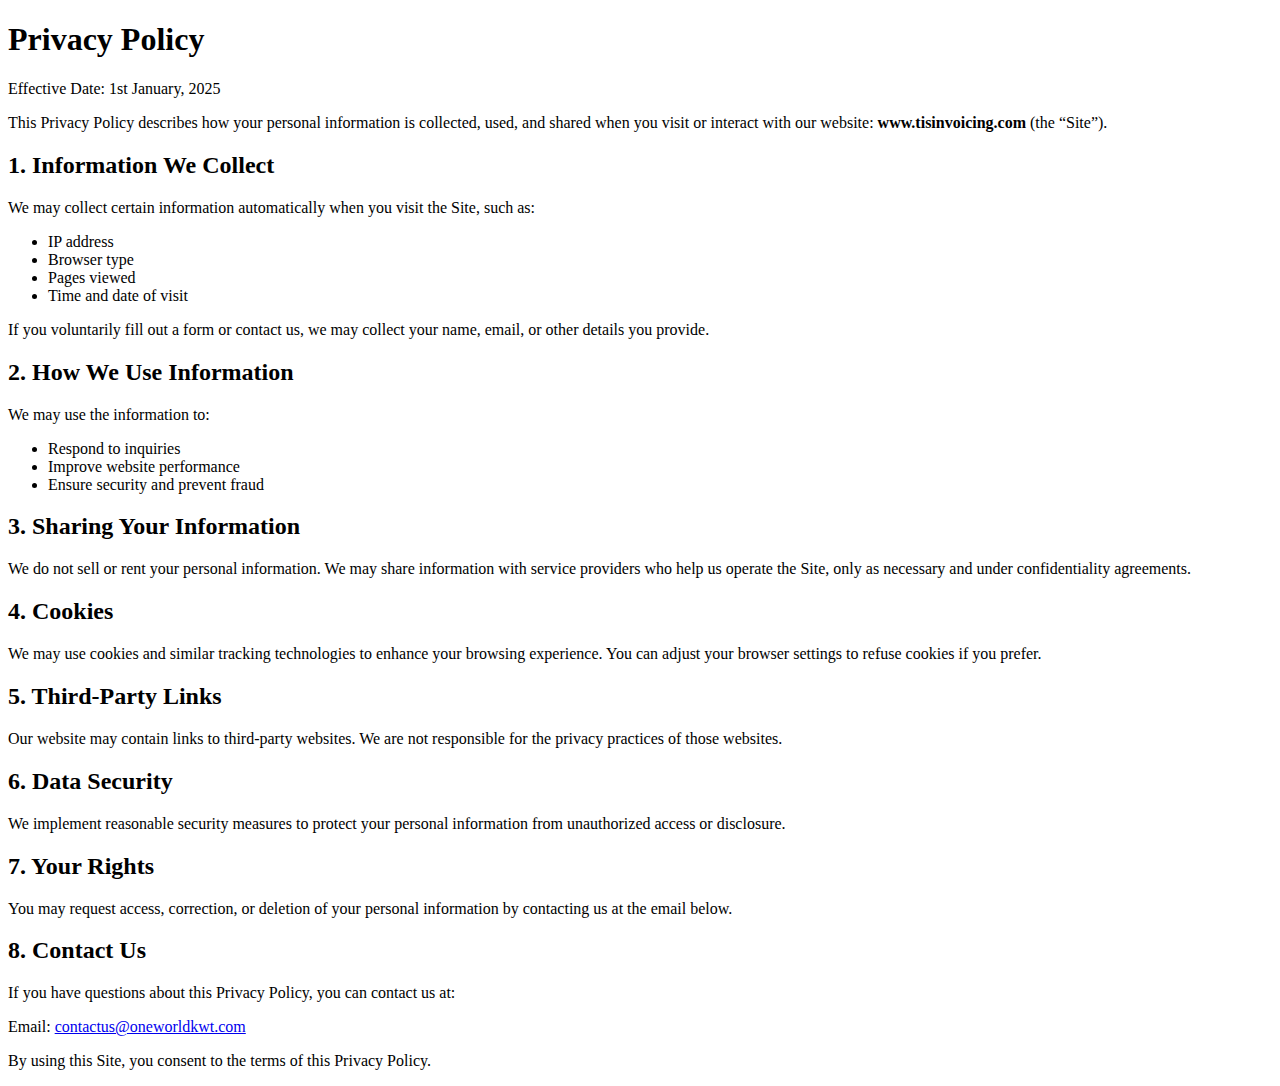
<file: Privacy.html>
<!DOCTYPE html>
<html lang="en">
<head>
  <meta charset="UTF-8">
  <title>Privacy Policy</title>
</head>
<body>
  <h1>Privacy Policy</h1>
  <p>Effective Date: 1st January, 2025</p>

  <p>This Privacy Policy describes how your personal information is collected, used, and shared when you visit or interact with our website: <strong>www.tisinvoicing.com</strong> (the “Site”).</p>

  <h2>1. Information We Collect</h2>
  <p>We may collect certain information automatically when you visit the Site, such as:</p>
  <ul>
    <li>IP address</li>
    <li>Browser type</li>
    <li>Pages viewed</li>
    <li>Time and date of visit</li>
  </ul>
  <p>If you voluntarily fill out a form or contact us, we may collect your name, email, or other details you provide.</p>

  <h2>2. How We Use Information</h2>
  <p>We may use the information to:</p>
  <ul>
    <li>Respond to inquiries</li>
    <li>Improve website performance</li>
    <li>Ensure security and prevent fraud</li>
  </ul>

  <h2>3. Sharing Your Information</h2>
  <p>We do not sell or rent your personal information. We may share information with service providers who help us operate the Site, only as necessary and under confidentiality agreements.</p>

  <h2>4. Cookies</h2>
  <p>We may use cookies and similar tracking technologies to enhance your browsing experience. You can adjust your browser settings to refuse cookies if you prefer.</p>

  <h2>5. Third-Party Links</h2>
  <p>Our website may contain links to third-party websites. We are not responsible for the privacy practices of those websites.</p>

  <h2>6. Data Security</h2>
  <p>We implement reasonable security measures to protect your personal information from unauthorized access or disclosure.</p>

  <h2>7. Your Rights</h2>
  <p>You may request access, correction, or deletion of your personal information by contacting us at the email below.</p>

  <h2>8. Contact Us</h2>
  <p>If you have questions about this Privacy Policy, you can contact us at:</p>
  <p>Email: <a href="mailto:contactus@oneworldkwt.com">contactus@oneworldkwt.com</a></p>

  <p>By using this Site, you consent to the terms of this Privacy Policy.</p>
</body>
</html>
</file>
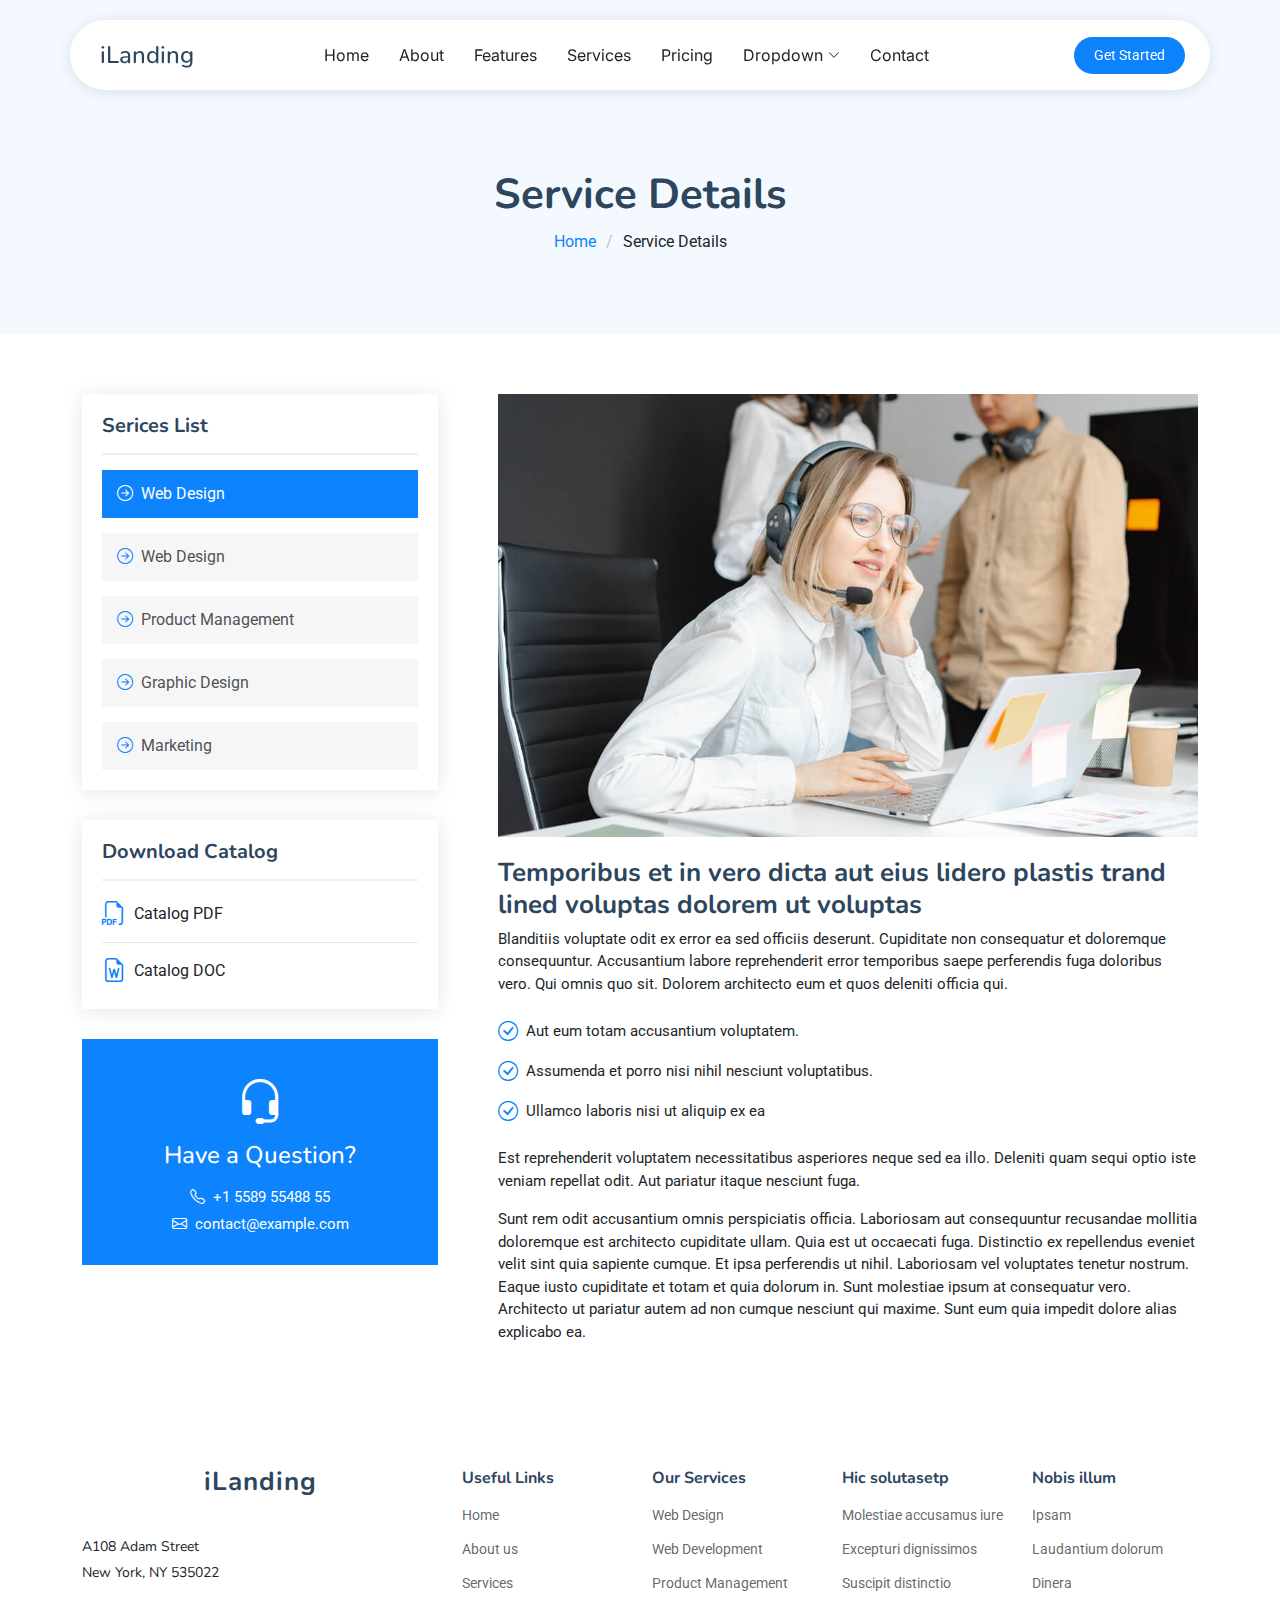
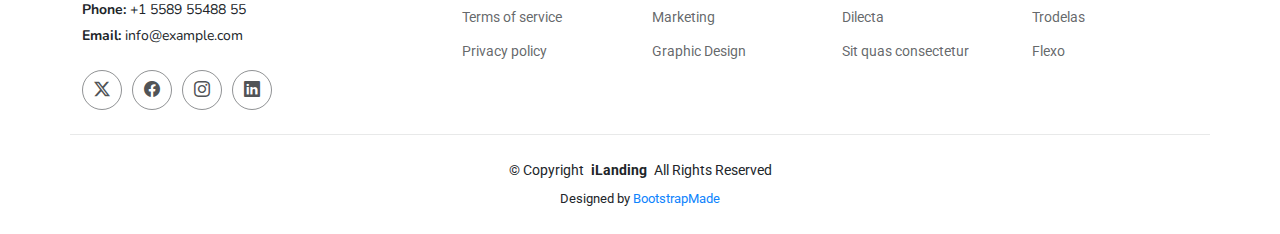
<file: service-details.html>
<!DOCTYPE html>
<html lang="en">

<head>
  <meta charset="utf-8">
  <meta content="width=device-width, initial-scale=1.0" name="viewport">
  <title>Service Details - iLanding Bootstrap Template</title>
  <meta name="description" content="">
  <meta name="keywords" content="">

  <!-- Favicons -->
  <link href="assets/img/favicon.png" rel="icon">
  <link href="assets/img/apple-touch-icon.png" rel="apple-touch-icon">

  <!-- Fonts -->
  <link href="https://fonts.googleapis.com" rel="preconnect">
  <link href="https://fonts.gstatic.com" rel="preconnect" crossorigin>
  <link href="https://fonts.googleapis.com/css2?family=Roboto:ital,wght@0,100;0,300;0,400;0,500;0,700;0,900;1,100;1,300;1,400;1,500;1,700;1,900&family=Inter:wght@100;200;300;400;500;600;700;800;900&family=Nunito:ital,wght@0,200;0,300;0,400;0,500;0,600;0,700;0,800;0,900;1,200;1,300;1,400;1,500;1,600;1,700;1,800;1,900&display=swap" rel="stylesheet">

  <!-- Vendor CSS Files -->
  <link href="assets/vendor/bootstrap/css/bootstrap.min.css" rel="stylesheet">
  <link href="assets/vendor/bootstrap-icons/bootstrap-icons.css" rel="stylesheet">
  <link href="assets/vendor/aos/aos.css" rel="stylesheet">
  <link href="assets/vendor/glightbox/css/glightbox.min.css" rel="stylesheet">
  <link href="assets/vendor/swiper/swiper-bundle.min.css" rel="stylesheet">

  <!-- Main CSS File -->
  <link href="assets/css/main.css" rel="stylesheet">

  <!-- =======================================================
  * Template Name: iLanding
  * Template URL: https://bootstrapmade.com/ilanding-bootstrap-landing-page-template/
  * Updated: Nov 12 2024 with Bootstrap v5.3.3
  * Author: BootstrapMade.com
  * License: https://bootstrapmade.com/license/
  ======================================================== -->
</head>

<body class="service-details-page">

  <header id="header" class="header d-flex align-items-center fixed-top">
    <div class="header-container container-fluid container-xl position-relative d-flex align-items-center justify-content-between">

      <a href="index.html" class="logo d-flex align-items-center me-auto me-xl-0">
        <!-- Uncomment the line below if you also wish to use an image logo -->
        <!-- <img src="assets/img/logo.png" alt=""> -->
        <h1 class="sitename">iLanding</h1>
      </a>

      <nav id="navmenu" class="navmenu">
        <ul>
          <li><a href="#hero">Home</a></li>
          <li><a href="#about">About</a></li>
          <li><a href="#features">Features</a></li>
          <li><a href="#services">Services</a></li>
          <li><a href="#pricing">Pricing</a></li>
          <li class="dropdown"><a href="#"><span>Dropdown</span> <i class="bi bi-chevron-down toggle-dropdown"></i></a>
            <ul>
              <li><a href="#">Dropdown 1</a></li>
              <li class="dropdown"><a href="#"><span>Deep Dropdown</span> <i class="bi bi-chevron-down toggle-dropdown"></i></a>
                <ul>
                  <li><a href="#">Deep Dropdown 1</a></li>
                  <li><a href="#">Deep Dropdown 2</a></li>
                  <li><a href="#">Deep Dropdown 3</a></li>
                  <li><a href="#">Deep Dropdown 4</a></li>
                  <li><a href="#">Deep Dropdown 5</a></li>
                </ul>
              </li>
              <li><a href="#">Dropdown 2</a></li>
              <li><a href="#">Dropdown 3</a></li>
              <li><a href="#">Dropdown 4</a></li>
            </ul>
          </li>
          <li><a href="#contact">Contact</a></li>
        </ul>
        <i class="mobile-nav-toggle d-xl-none bi bi-list"></i>
      </nav>

      <a class="btn-getstarted" href="index.html#about">Get Started</a>

    </div>
  </header>

  <main class="main">

    <!-- Page Title -->
    <div class="page-title light-background">
      <div class="container">
        <h1>Service Details</h1>
        <nav class="breadcrumbs">
          <ol>
            <li><a href="index.html">Home</a></li>
            <li class="current">Service Details</li>
          </ol>
        </nav>
      </div>
    </div><!-- End Page Title -->

    <!-- Service Details Section -->
    <section id="service-details" class="service-details section">

      <div class="container">

        <div class="row gy-5">

          <div class="col-lg-4" data-aos="fade-up" data-aos-delay="100">

            <div class="service-box">
              <h4>Serices List</h4>
              <div class="services-list">
                <a href="#" class="active"><i class="bi bi-arrow-right-circle"></i><span>Web Design</span></a>
                <a href="#"><i class="bi bi-arrow-right-circle"></i><span>Web Design</span></a>
                <a href="#"><i class="bi bi-arrow-right-circle"></i><span>Product Management</span></a>
                <a href="#"><i class="bi bi-arrow-right-circle"></i><span>Graphic Design</span></a>
                <a href="#"><i class="bi bi-arrow-right-circle"></i><span>Marketing</span></a>
              </div>
            </div><!-- End Services List -->

            <div class="service-box">
              <h4>Download Catalog</h4>
              <div class="download-catalog">
                <a href="#"><i class="bi bi-filetype-pdf"></i><span>Catalog PDF</span></a>
                <a href="#"><i class="bi bi-file-earmark-word"></i><span>Catalog DOC</span></a>
              </div>
            </div><!-- End Services List -->

            <div class="help-box d-flex flex-column justify-content-center align-items-center">
              <i class="bi bi-headset help-icon"></i>
              <h4>Have a Question?</h4>
              <p class="d-flex align-items-center mt-2 mb-0"><i class="bi bi-telephone me-2"></i> <span>+1 5589 55488 55</span></p>
              <p class="d-flex align-items-center mt-1 mb-0"><i class="bi bi-envelope me-2"></i> <a href="mailto:contact@example.com">contact@example.com</a></p>
            </div>

          </div>

          <div class="col-lg-8 ps-lg-5" data-aos="fade-up" data-aos-delay="200">
            <img src="assets/img/services.jpg" alt="" class="img-fluid services-img">
            <h3>Temporibus et in vero dicta aut eius lidero plastis trand lined voluptas dolorem ut voluptas</h3>
            <p>
              Blanditiis voluptate odit ex error ea sed officiis deserunt. Cupiditate non consequatur et doloremque consequuntur. Accusantium labore reprehenderit error temporibus saepe perferendis fuga doloribus vero. Qui omnis quo sit. Dolorem architecto eum et quos deleniti officia qui.
            </p>
            <ul>
              <li><i class="bi bi-check-circle"></i> <span>Aut eum totam accusantium voluptatem.</span></li>
              <li><i class="bi bi-check-circle"></i> <span>Assumenda et porro nisi nihil nesciunt voluptatibus.</span></li>
              <li><i class="bi bi-check-circle"></i> <span>Ullamco laboris nisi ut aliquip ex ea</span></li>
            </ul>
            <p>
              Est reprehenderit voluptatem necessitatibus asperiores neque sed ea illo. Deleniti quam sequi optio iste veniam repellat odit. Aut pariatur itaque nesciunt fuga.
            </p>
            <p>
              Sunt rem odit accusantium omnis perspiciatis officia. Laboriosam aut consequuntur recusandae mollitia doloremque est architecto cupiditate ullam. Quia est ut occaecati fuga. Distinctio ex repellendus eveniet velit sint quia sapiente cumque. Et ipsa perferendis ut nihil. Laboriosam vel voluptates tenetur nostrum. Eaque iusto cupiditate et totam et quia dolorum in. Sunt molestiae ipsum at consequatur vero. Architecto ut pariatur autem ad non cumque nesciunt qui maxime. Sunt eum quia impedit dolore alias explicabo ea.
            </p>
          </div>

        </div>

      </div>

    </section><!-- /Service Details Section -->

  </main>

  <footer id="footer" class="footer">

    <div class="container footer-top">
      <div class="row gy-4">
        <div class="col-lg-4 col-md-6 footer-about">
          <a href="index.html" class="logo d-flex align-items-center">
            <span class="sitename">iLanding</span>
          </a>
          <div class="footer-contact pt-3">
            <p>A108 Adam Street</p>
            <p>New York, NY 535022</p>
            <p class="mt-3"><strong>Phone:</strong> <span>+1 5589 55488 55</span></p>
            <p><strong>Email:</strong> <span>info@example.com</span></p>
          </div>
          <div class="social-links d-flex mt-4">
            <a href=""><i class="bi bi-twitter-x"></i></a>
            <a href=""><i class="bi bi-facebook"></i></a>
            <a href=""><i class="bi bi-instagram"></i></a>
            <a href=""><i class="bi bi-linkedin"></i></a>
          </div>
        </div>

        <div class="col-lg-2 col-md-3 footer-links">
          <h4>Useful Links</h4>
          <ul>
            <li><a href="#">Home</a></li>
            <li><a href="#">About us</a></li>
            <li><a href="#">Services</a></li>
            <li><a href="#">Terms of service</a></li>
            <li><a href="#">Privacy policy</a></li>
          </ul>
        </div>

        <div class="col-lg-2 col-md-3 footer-links">
          <h4>Our Services</h4>
          <ul>
            <li><a href="#">Web Design</a></li>
            <li><a href="#">Web Development</a></li>
            <li><a href="#">Product Management</a></li>
            <li><a href="#">Marketing</a></li>
            <li><a href="#">Graphic Design</a></li>
          </ul>
        </div>

        <div class="col-lg-2 col-md-3 footer-links">
          <h4>Hic solutasetp</h4>
          <ul>
            <li><a href="#">Molestiae accusamus iure</a></li>
            <li><a href="#">Excepturi dignissimos</a></li>
            <li><a href="#">Suscipit distinctio</a></li>
            <li><a href="#">Dilecta</a></li>
            <li><a href="#">Sit quas consectetur</a></li>
          </ul>
        </div>

        <div class="col-lg-2 col-md-3 footer-links">
          <h4>Nobis illum</h4>
          <ul>
            <li><a href="#">Ipsam</a></li>
            <li><a href="#">Laudantium dolorum</a></li>
            <li><a href="#">Dinera</a></li>
            <li><a href="#">Trodelas</a></li>
            <li><a href="#">Flexo</a></li>
          </ul>
        </div>

      </div>
    </div>

    <div class="container copyright text-center mt-4">
      <p>© <span>Copyright</span> <strong class="px-1 sitename">iLanding</strong> <span>All Rights Reserved</span></p>
      <div class="credits">
        <!-- All the links in the footer should remain intact. -->
        <!-- You can delete the links only if you've purchased the pro version. -->
        <!-- Licensing information: https://bootstrapmade.com/license/ -->
        <!-- Purchase the pro version with working PHP/AJAX contact form: [buy-url] -->
        Designed by <a href="https://bootstrapmade.com/">BootstrapMade</a>
      </div>
    </div>

  </footer>

  <!-- Scroll Top -->
  <a href="#" id="scroll-top" class="scroll-top d-flex align-items-center justify-content-center"><i class="bi bi-arrow-up-short"></i></a>

  <!-- Vendor JS Files -->
  <script src="assets/vendor/bootstrap/js/bootstrap.bundle.min.js"></script>
  <script src="assets/vendor/php-email-form/validate.js"></script>
  <script src="assets/vendor/aos/aos.js"></script>
  <script src="assets/vendor/glightbox/js/glightbox.min.js"></script>
  <script src="assets/vendor/swiper/swiper-bundle.min.js"></script>
  <script src="assets/vendor/purecounter/purecounter_vanilla.js"></script>

  <!-- Main JS File -->
  <script src="assets/js/main.js"></script>

</body>

</html>
</file>
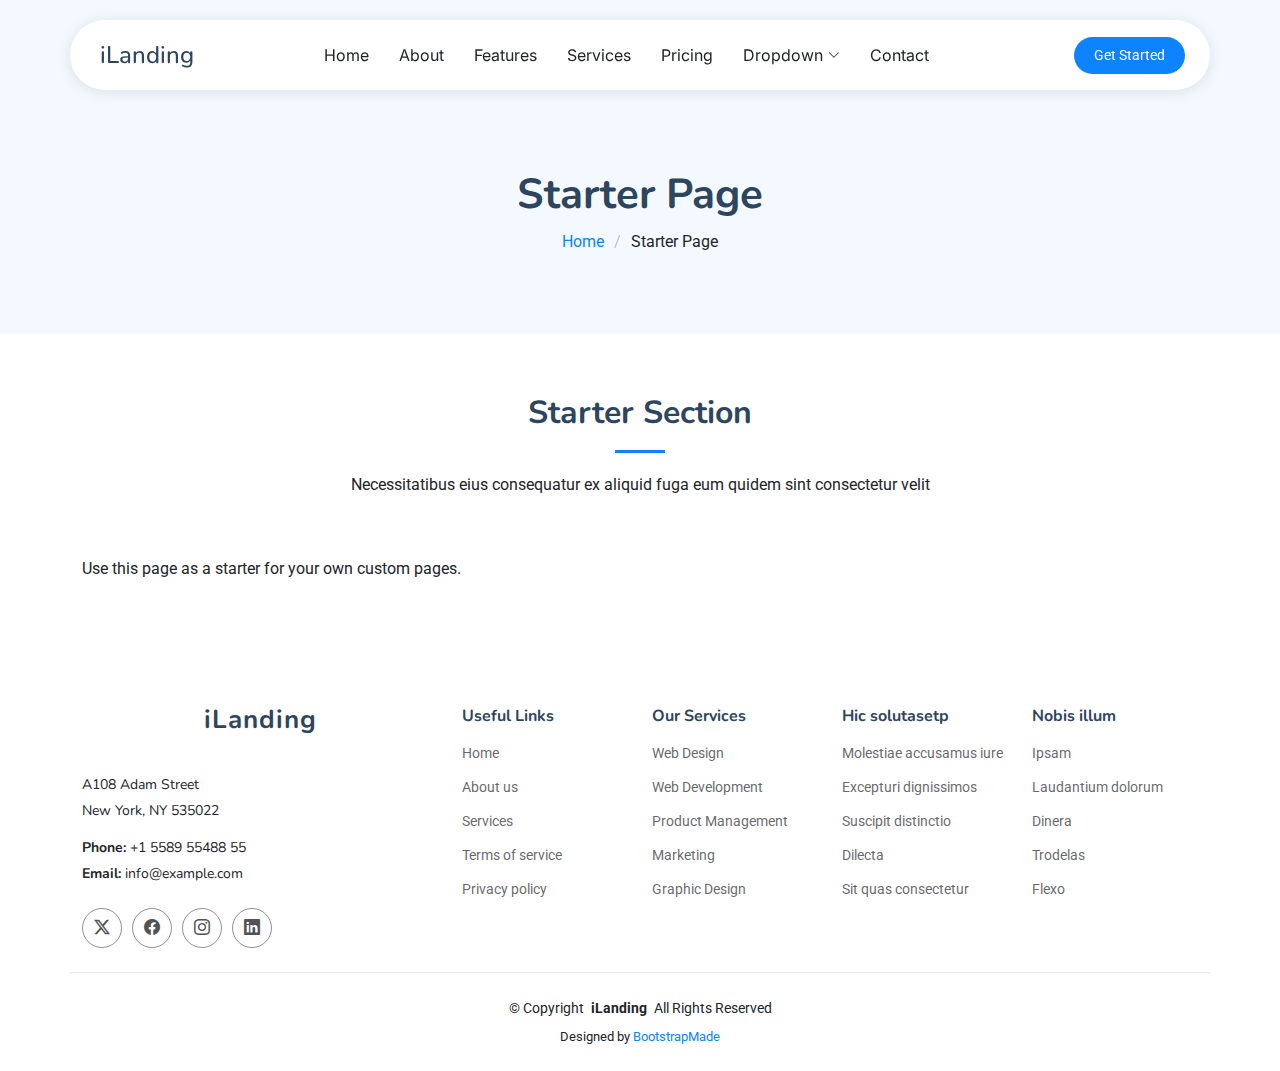
<file: starter-page.html>
<!DOCTYPE html>
<html lang="en">

<head>
  <meta charset="utf-8">
  <meta content="width=device-width, initial-scale=1.0" name="viewport">
  <title>Starter Page - iLanding Bootstrap Template</title>
  <meta name="description" content="">
  <meta name="keywords" content="">

  <!-- Favicons -->
  <link href="assets/img/favicon.png" rel="icon">
  <link href="assets/img/apple-touch-icon.png" rel="apple-touch-icon">

  <!-- Fonts -->
  <link href="https://fonts.googleapis.com" rel="preconnect">
  <link href="https://fonts.gstatic.com" rel="preconnect" crossorigin>
  <link href="https://fonts.googleapis.com/css2?family=Roboto:ital,wght@0,100;0,300;0,400;0,500;0,700;0,900;1,100;1,300;1,400;1,500;1,700;1,900&family=Inter:wght@100;200;300;400;500;600;700;800;900&family=Nunito:ital,wght@0,200;0,300;0,400;0,500;0,600;0,700;0,800;0,900;1,200;1,300;1,400;1,500;1,600;1,700;1,800;1,900&display=swap" rel="stylesheet">

  <!-- Vendor CSS Files -->
  <link href="assets/vendor/bootstrap/css/bootstrap.min.css" rel="stylesheet">
  <link href="assets/vendor/bootstrap-icons/bootstrap-icons.css" rel="stylesheet">
  <link href="assets/vendor/aos/aos.css" rel="stylesheet">
  <link href="assets/vendor/glightbox/css/glightbox.min.css" rel="stylesheet">
  <link href="assets/vendor/swiper/swiper-bundle.min.css" rel="stylesheet">

  <!-- Main CSS File -->
  <link href="assets/css/main.css" rel="stylesheet">

  <!-- =======================================================
  * Template Name: iLanding
  * Template URL: https://bootstrapmade.com/ilanding-bootstrap-landing-page-template/
  * Updated: Nov 12 2024 with Bootstrap v5.3.3
  * Author: BootstrapMade.com
  * License: https://bootstrapmade.com/license/
  ======================================================== -->
</head>

<body class="starter-page-page">

  <header id="header" class="header d-flex align-items-center fixed-top">
    <div class="header-container container-fluid container-xl position-relative d-flex align-items-center justify-content-between">

      <a href="index.html" class="logo d-flex align-items-center me-auto me-xl-0">
        <!-- Uncomment the line below if you also wish to use an image logo -->
        <!-- <img src="assets/img/logo.png" alt=""> -->
        <h1 class="sitename">iLanding</h1>
      </a>

      <nav id="navmenu" class="navmenu">
        <ul>
          <li><a href="#hero">Home</a></li>
          <li><a href="#about">About</a></li>
          <li><a href="#features">Features</a></li>
          <li><a href="#services">Services</a></li>
          <li><a href="#pricing">Pricing</a></li>
          <li class="dropdown"><a href="#"><span>Dropdown</span> <i class="bi bi-chevron-down toggle-dropdown"></i></a>
            <ul>
              <li><a href="#">Dropdown 1</a></li>
              <li class="dropdown"><a href="#"><span>Deep Dropdown</span> <i class="bi bi-chevron-down toggle-dropdown"></i></a>
                <ul>
                  <li><a href="#">Deep Dropdown 1</a></li>
                  <li><a href="#">Deep Dropdown 2</a></li>
                  <li><a href="#">Deep Dropdown 3</a></li>
                  <li><a href="#">Deep Dropdown 4</a></li>
                  <li><a href="#">Deep Dropdown 5</a></li>
                </ul>
              </li>
              <li><a href="#">Dropdown 2</a></li>
              <li><a href="#">Dropdown 3</a></li>
              <li><a href="#">Dropdown 4</a></li>
            </ul>
          </li>
          <li><a href="#contact">Contact</a></li>
        </ul>
        <i class="mobile-nav-toggle d-xl-none bi bi-list"></i>
      </nav>

      <a class="btn-getstarted" href="index.html#about">Get Started</a>

    </div>
  </header>

  <main class="main">

    <!-- Page Title -->
    <div class="page-title light-background">
      <div class="container">
        <h1>Starter Page</h1>
        <nav class="breadcrumbs">
          <ol>
            <li><a href="index.html">Home</a></li>
            <li class="current">Starter Page</li>
          </ol>
        </nav>
      </div>
    </div><!-- End Page Title -->

    <!-- Starter Section Section -->
    <section id="starter-section" class="starter-section section">

      <!-- Section Title -->
      <div class="container section-title" data-aos="fade-up">
        <h2>Starter Section</h2>
        <p>Necessitatibus eius consequatur ex aliquid fuga eum quidem sint consectetur velit</p>
      </div><!-- End Section Title -->

      <div class="container" data-aos="fade-up">
        <p>Use this page as a starter for your own custom pages.</p>
      </div>

    </section><!-- /Starter Section Section -->

  </main>

  <footer id="footer" class="footer">

    <div class="container footer-top">
      <div class="row gy-4">
        <div class="col-lg-4 col-md-6 footer-about">
          <a href="index.html" class="logo d-flex align-items-center">
            <span class="sitename">iLanding</span>
          </a>
          <div class="footer-contact pt-3">
            <p>A108 Adam Street</p>
            <p>New York, NY 535022</p>
            <p class="mt-3"><strong>Phone:</strong> <span>+1 5589 55488 55</span></p>
            <p><strong>Email:</strong> <span>info@example.com</span></p>
          </div>
          <div class="social-links d-flex mt-4">
            <a href=""><i class="bi bi-twitter-x"></i></a>
            <a href=""><i class="bi bi-facebook"></i></a>
            <a href=""><i class="bi bi-instagram"></i></a>
            <a href=""><i class="bi bi-linkedin"></i></a>
          </div>
        </div>

        <div class="col-lg-2 col-md-3 footer-links">
          <h4>Useful Links</h4>
          <ul>
            <li><a href="#">Home</a></li>
            <li><a href="#">About us</a></li>
            <li><a href="#">Services</a></li>
            <li><a href="#">Terms of service</a></li>
            <li><a href="#">Privacy policy</a></li>
          </ul>
        </div>

        <div class="col-lg-2 col-md-3 footer-links">
          <h4>Our Services</h4>
          <ul>
            <li><a href="#">Web Design</a></li>
            <li><a href="#">Web Development</a></li>
            <li><a href="#">Product Management</a></li>
            <li><a href="#">Marketing</a></li>
            <li><a href="#">Graphic Design</a></li>
          </ul>
        </div>

        <div class="col-lg-2 col-md-3 footer-links">
          <h4>Hic solutasetp</h4>
          <ul>
            <li><a href="#">Molestiae accusamus iure</a></li>
            <li><a href="#">Excepturi dignissimos</a></li>
            <li><a href="#">Suscipit distinctio</a></li>
            <li><a href="#">Dilecta</a></li>
            <li><a href="#">Sit quas consectetur</a></li>
          </ul>
        </div>

        <div class="col-lg-2 col-md-3 footer-links">
          <h4>Nobis illum</h4>
          <ul>
            <li><a href="#">Ipsam</a></li>
            <li><a href="#">Laudantium dolorum</a></li>
            <li><a href="#">Dinera</a></li>
            <li><a href="#">Trodelas</a></li>
            <li><a href="#">Flexo</a></li>
          </ul>
        </div>

      </div>
    </div>

    <div class="container copyright text-center mt-4">
      <p>© <span>Copyright</span> <strong class="px-1 sitename">iLanding</strong> <span>All Rights Reserved</span></p>
      <div class="credits">
        <!-- All the links in the footer should remain intact. -->
        <!-- You can delete the links only if you've purchased the pro version. -->
        <!-- Licensing information: https://bootstrapmade.com/license/ -->
        <!-- Purchase the pro version with working PHP/AJAX contact form: [buy-url] -->
        Designed by <a href="https://bootstrapmade.com/">BootstrapMade</a>
      </div>
    </div>

  </footer>

  <!-- Scroll Top -->
  <a href="#" id="scroll-top" class="scroll-top d-flex align-items-center justify-content-center"><i class="bi bi-arrow-up-short"></i></a>

  <!-- Vendor JS Files -->
  <script src="assets/vendor/bootstrap/js/bootstrap.bundle.min.js"></script>
  <script src="assets/vendor/php-email-form/validate.js"></script>
  <script src="assets/vendor/aos/aos.js"></script>
  <script src="assets/vendor/glightbox/js/glightbox.min.js"></script>
  <script src="assets/vendor/swiper/swiper-bundle.min.js"></script>
  <script src="assets/vendor/purecounter/purecounter_vanilla.js"></script>

  <!-- Main JS File -->
  <script src="assets/js/main.js"></script>

</body>

</html>
</file>
<file: assets/css/main.css>
/**
* Template Name: iLanding
* Template URL: https://bootstrapmade.com/ilanding-bootstrap-landing-page-template/
* Updated: Nov 12 2024 with Bootstrap v5.3.3
* Author: BootstrapMade.com
* License: https://bootstrapmade.com/license/
*/

/*--------------------------------------------------------------
# Font & Color Variables
# Help: https://bootstrapmade.com/color-system/
--------------------------------------------------------------*/
/* Fonts */
:root {
  --default-font: "Roboto",  system-ui, -apple-system, "Segoe UI", Roboto, "Helvetica Neue", Arial, "Noto Sans", "Liberation Sans", sans-serif, "Apple Color Emoji", "Segoe UI Emoji", "Segoe UI Symbol", "Noto Color Emoji";
  --heading-font: "Nunito",  sans-serif;
  --nav-font: "Inter",  sans-serif;
}

/* Global Colors - The following color variables are used throughout the website. Updating them here will change the color scheme of the entire website */
:root { 
  --background-color: #ffffff; /* Background color for the entire website, including individual sections */
  --default-color: #212529; /* Default color used for the majority of the text content across the entire website */
  --heading-color: #2d465e; /* Color for headings, subheadings and title throughout the website */
  --accent-color: #0d83fd; /* Accent color that represents your brand on the website. It's used for buttons, links, and other elements that need to stand out */
  --surface-color: #ffffff; /* The surface color is used as a background of boxed elements within sections, such as cards, icon boxes, or other elements that require a visual separation from the global background. */
  --contrast-color: #ffffff; /* Contrast color for text, ensuring readability against backgrounds of accent, heading, or default colors. */
}

/* Nav Menu Colors - The following color variables are used specifically for the navigation menu. They are separate from the global colors to allow for more customization options */
:root {
  --nav-color: #212529;  /* The default color of the main navmenu links */
  --nav-hover-color: #0d83fd; /* Applied to main navmenu links when they are hovered over or active */
  --nav-mobile-background-color: #ffffff; /* Used as the background color for mobile navigation menu */
  --nav-dropdown-background-color: #ffffff; /* Used as the background color for dropdown items that appear when hovering over primary navigation items */
  --nav-dropdown-color: #212529; /* Used for navigation links of the dropdown items in the navigation menu. */
  --nav-dropdown-hover-color: #0d83fd; /* Similar to --nav-hover-color, this color is applied to dropdown navigation links when they are hovered over. */
}

/* Color Presets - These classes override global colors when applied to any section or element, providing reuse of the sam color scheme. */

.light-background {
  --background-color: #f3f9ff;
  --surface-color: #ffffff;
}

.dark-background {
  --background-color: #0d83fd;
  --default-color: #ffffff;
  --heading-color: #ffffff;
  --surface-color: #409dfd;
  --contrast-color: #ffffff;
}

/* Smooth scroll */
:root {
  scroll-behavior: smooth;
}

/*--------------------------------------------------------------
# General Styling & Shared Classes
--------------------------------------------------------------*/
body {
  color: var(--default-color);
  background-color: var(--background-color);
  font-family: var(--default-font);
}

a {
  color: var(--accent-color);
  text-decoration: none;
  transition: 0.3s;
}

a:hover {
  color: color-mix(in srgb, var(--accent-color), transparent 25%);
  text-decoration: none;
}

h1,
h2,
h3,
h4,
h5,
h6 {
  color: var(--heading-color);
  font-family: var(--heading-font);
}

/* PHP Email Form Messages
------------------------------*/
.php-email-form .error-message {
  display: none;
  background: #df1529;
  color: #ffffff;
  text-align: left;
  padding: 15px;
  margin-bottom: 24px;
  font-weight: 600;
}

.php-email-form .sent-message {
  display: none;
  color: #ffffff;
  background: #059652;
  text-align: center;
  padding: 15px;
  margin-bottom: 24px;
  font-weight: 600;
}

.php-email-form .loading {
  display: none;
  background: var(--surface-color);
  text-align: center;
  padding: 15px;
  margin-bottom: 24px;
}

.php-email-form .loading:before {
  content: "";
  display: inline-block;
  border-radius: 50%;
  width: 24px;
  height: 24px;
  margin: 0 10px -6px 0;
  border: 3px solid var(--accent-color);
  border-top-color: var(--surface-color);
  animation: php-email-form-loading 1s linear infinite;
}

@keyframes php-email-form-loading {
  0% {
    transform: rotate(0deg);
  }

  100% {
    transform: rotate(360deg);
  }
}

/*--------------------------------------------------------------
# Global Header
--------------------------------------------------------------*/
.header {
  --background-color: rgba(255, 255, 255, 0);
  color: var(--default-color);
  background-color: var(--background-color);
  padding: 20px 0;
  transition: all 0.5s;
  z-index: 997;
}

.header .header-container {
  background: var(--surface-color);
  border-radius: 50px;
  padding: 5px 25px;
  box-shadow: 0px 2px 15px rgba(0, 0, 0, 0.1);
}

.scrolled .header .header-container {
  background: color-mix(in srgb, var(--surface-color), transparent 5%);
}

.header .logo {
  line-height: 1;
  padding-left: 5px;
}

.header .logo img {
  max-height: 36px;
  margin-right: 8px;
}

.header .logo h1 {
  font-size: 24px;
  margin: 0;
  font-weight: 500;
  color: var(--heading-color);
}

.header .btn-getstarted,
.header .btn-getstarted:focus {
  color: var(--contrast-color);
  background: var(--accent-color);
  font-size: 14px;
  padding: 8px 20px;
  margin: 0 0 0 30px;
  border-radius: 50px;
  transition: 0.3s;
}

.header .btn-getstarted:hover,
.header .btn-getstarted:focus:hover {
  color: var(--contrast-color);
  background: color-mix(in srgb, var(--accent-color), transparent 15%);
}

@media (max-width: 1200px) {
  .header {
    padding-top: 10px;
  }

  .header .header-container {
    margin-left: 10px;
    margin-right: 10px;
    padding: 10px 5px 10px 15px;
  }

  .header .logo {
    order: 1;
  }

  .header .btn-getstarted {
    order: 2;
    margin: 0 10px 0 0;
    padding: 6px 15px;
  }

  .header .navmenu {
    order: 3;
  }
}

/*--------------------------------------------------------------
# Navigation Menu
--------------------------------------------------------------*/
/* Navmenu - Desktop */
@media (min-width: 1200px) {
  .navmenu {
    padding: 0;
  }

  .navmenu ul {
    margin: 0;
    padding: 0;
    display: flex;
    list-style: none;
    align-items: center;
  }

  .navmenu li {
    position: relative;
  }

  .navmenu a,
  .navmenu a:focus {
    color: var(--nav-color);
    padding: 18px 15px;
    font-size: 16px;
    font-family: var(--nav-font);
    font-weight: 400;
    display: flex;
    align-items: center;
    justify-content: space-between;
    white-space: nowrap;
    transition: 0.3s;
  }

  .navmenu a i,
  .navmenu a:focus i {
    font-size: 12px;
    line-height: 0;
    margin-left: 5px;
    transition: 0.3s;
  }

  .navmenu li:last-child a {
    padding-right: 0;
  }

  .navmenu li:hover>a,
  .navmenu .active,
  .navmenu .active:focus {
    color: var(--nav-hover-color);
  }

  .navmenu .dropdown ul {
    margin: 0;
    padding: 10px 0;
    background: var(--nav-dropdown-background-color);
    display: block;
    position: absolute;
    visibility: hidden;
    left: 14px;
    top: 130%;
    opacity: 0;
    transition: 0.3s;
    border-radius: 4px;
    z-index: 99;
    box-shadow: 0px 0px 30px rgba(0, 0, 0, 0.1);
  }

  .navmenu .dropdown ul li {
    min-width: 200px;
  }

  .navmenu .dropdown ul a {
    padding: 10px 20px;
    font-size: 15px;
    text-transform: none;
    color: var(--nav-dropdown-color);
  }

  .navmenu .dropdown ul a i {
    font-size: 12px;
  }

  .navmenu .dropdown ul a:hover,
  .navmenu .dropdown ul .active:hover,
  .navmenu .dropdown ul li:hover>a {
    color: var(--nav-dropdown-hover-color);
  }

  .navmenu .dropdown:hover>ul {
    opacity: 1;
    top: 100%;
    visibility: visible;
  }

  .navmenu .dropdown .dropdown ul {
    top: 0;
    left: -90%;
    visibility: hidden;
  }

  .navmenu .dropdown .dropdown:hover>ul {
    opacity: 1;
    top: 0;
    left: -100%;
    visibility: visible;
  }
}

/* Navmenu - Mobile */
@media (max-width: 1199px) {
  .mobile-nav-toggle {
    color: var(--nav-color);
    font-size: 28px;
    line-height: 0;
    margin-right: 10px;
    cursor: pointer;
    transition: color 0.3s;
  }

  .navmenu {
    padding: 0;
    z-index: 9997;
  }

  .navmenu ul {
    display: none;
    list-style: none;
    position: absolute;
    inset: 60px 20px 20px 20px;
    padding: 10px 0;
    margin: 0;
    border-radius: 6px;
    background-color: var(--nav-mobile-background-color);
    overflow-y: auto;
    transition: 0.3s;
    z-index: 9998;
    box-shadow: 0px 0px 30px rgba(0, 0, 0, 0.1);
  }

  .navmenu a,
  .navmenu a:focus {
    color: var(--nav-dropdown-color);
    padding: 10px 20px;
    font-family: var(--nav-font);
    font-size: 17px;
    font-weight: 500;
    display: flex;
    align-items: center;
    justify-content: space-between;
    white-space: nowrap;
    transition: 0.3s;
  }

  .navmenu a i,
  .navmenu a:focus i {
    font-size: 12px;
    line-height: 0;
    margin-left: 5px;
    width: 30px;
    height: 30px;
    display: flex;
    align-items: center;
    justify-content: center;
    border-radius: 50%;
    transition: 0.3s;
    background-color: color-mix(in srgb, var(--accent-color), transparent 90%);
  }

  .navmenu a i:hover,
  .navmenu a:focus i:hover {
    background-color: var(--accent-color);
    color: var(--contrast-color);
  }

  .navmenu a:hover,
  .navmenu .active,
  .navmenu .active:focus {
    color: var(--nav-dropdown-hover-color);
  }

  .navmenu .active i,
  .navmenu .active:focus i {
    background-color: var(--accent-color);
    color: var(--contrast-color);
    transform: rotate(180deg);
  }

  .navmenu .dropdown ul {
    position: static;
    display: none;
    z-index: 99;
    padding: 10px 0;
    margin: 10px 20px;
    background-color: var(--nav-dropdown-background-color);
    border: 1px solid color-mix(in srgb, var(--default-color), transparent 90%);
    box-shadow: none;
    transition: all 0.5s ease-in-out;
  }

  .navmenu .dropdown ul ul {
    background-color: rgba(33, 37, 41, 0.1);
  }

  .navmenu .dropdown>.dropdown-active {
    display: block;
    background-color: rgba(33, 37, 41, 0.03);
  }

  .mobile-nav-active {
    overflow: hidden;
  }

  .mobile-nav-active .mobile-nav-toggle {
    color: #fff;
    position: absolute;
    font-size: 32px;
    top: 15px;
    right: 15px;
    margin-right: 0;
    z-index: 9999;
  }

  .mobile-nav-active .navmenu {
    position: fixed;
    overflow: hidden;
    inset: 0;
    background: rgba(33, 37, 41, 0.8);
    transition: 0.3s;
  }

  .mobile-nav-active .navmenu>ul {
    display: block;
  }
}

/*--------------------------------------------------------------
# Global Footer
--------------------------------------------------------------*/
.footer {
  color: var(--default-color);
  background-color: var(--background-color);
  font-size: 14px;
  position: relative;
}

.footer .footer-top {
  padding-top: 50px;
}

.footer .footer-about .logo {
  line-height: 1;
  margin-bottom: 25px;
}

.footer .footer-about .logo img {
  max-height: 40px;
  margin-right: 6px;
}

.footer .footer-about .logo span {
  color: var(--heading-color);
  font-family: var(--heading-font);
  font-size: 26px;
  font-weight: 700;
  letter-spacing: 1px;
}

.footer .footer-about p {
  font-size: 14px;
  font-family: var(--heading-font);
}

.footer .social-links a {
  display: flex;
  align-items: center;
  justify-content: center;
  width: 40px;
  height: 40px;
  border-radius: 50%;
  border: 1px solid color-mix(in srgb, var(--default-color), transparent 50%);
  font-size: 16px;
  color: color-mix(in srgb, var(--default-color), transparent 20%);
  margin-right: 10px;
  transition: 0.3s;
}

.footer .social-links a:hover {
  color: var(--accent-color);
  border-color: var(--accent-color);
}

.footer h4 {
  font-size: 16px;
  font-weight: bold;
  position: relative;
  padding-bottom: 12px;
}

.footer .footer-links {
  margin-bottom: 30px;
}

.footer .footer-links ul {
  list-style: none;
  padding: 0;
  margin: 0;
}

.footer .footer-links ul i {
  padding-right: 2px;
  font-size: 12px;
  line-height: 0;
}

.footer .footer-links ul li {
  padding: 10px 0;
  display: flex;
  align-items: center;
}

.footer .footer-links ul li:first-child {
  padding-top: 0;
}

.footer .footer-links ul a {
  color: color-mix(in srgb, var(--default-color), transparent 30%);
  display: inline-block;
  line-height: 1;
}

.footer .footer-links ul a:hover {
  color: var(--accent-color);
}

.footer .footer-contact p {
  margin-bottom: 5px;
}

.footer .copyright {
  padding: 25px 0;
  border-top: 1px solid color-mix(in srgb, var(--default-color), transparent 90%);
}

.footer .copyright p {
  margin-bottom: 0;
}

.footer .credits {
  margin-top: 8px;
  font-size: 13px;
}

/*--------------------------------------------------------------
# Scroll Top Button
--------------------------------------------------------------*/
.scroll-top {
  position: fixed;
  visibility: hidden;
  opacity: 0;
  right: 15px;
  bottom: -15px;
  z-index: 99999;
  background-color: var(--accent-color);
  width: 44px;
  height: 44px;
  border-radius: 50px;
  transition: all 0.4s;
}

.scroll-top i {
  font-size: 24px;
  color: var(--contrast-color);
  line-height: 0;
}

.scroll-top:hover {
  background-color: color-mix(in srgb, var(--accent-color), transparent 20%);
  color: var(--contrast-color);
}

.scroll-top.active {
  visibility: visible;
  opacity: 1;
  bottom: 15px;
}

/*--------------------------------------------------------------
# Disable aos animation delay on mobile devices
--------------------------------------------------------------*/
@media screen and (max-width: 768px) {
  [data-aos-delay] {
    transition-delay: 0 !important;
  }
}

/*--------------------------------------------------------------
# Global Page Titles & Breadcrumbs
--------------------------------------------------------------*/
.page-title {
  color: var(--default-color);
  background-color: var(--background-color);
  padding: 170px 0 80px 0;
  text-align: center;
  position: relative;
}

.page-title h1 {
  font-size: 42px;
  font-weight: 700;
  margin-bottom: 10px;
}

.page-title .breadcrumbs ol {
  display: flex;
  flex-wrap: wrap;
  list-style: none;
  justify-content: center;
  padding: 0;
  margin: 0;
  font-size: 16px;
  font-weight: 400;
}

.page-title .breadcrumbs ol li+li {
  padding-left: 10px;
}

.page-title .breadcrumbs ol li+li::before {
  content: "/";
  display: inline-block;
  padding-right: 10px;
  color: color-mix(in srgb, var(--default-color), transparent 70%);
}

/*--------------------------------------------------------------
# Global Sections
--------------------------------------------------------------*/
section,
.section {
  color: var(--default-color);
  background-color: var(--background-color);
  padding: 60px 0;
  scroll-margin-top: 90px;
  overflow: clip;
}

@media (max-width: 1199px) {

  section,
  .section {
    scroll-margin-top: 66px;
  }
}

/*--------------------------------------------------------------
# Global Section Titles
--------------------------------------------------------------*/
.section-title {
  text-align: center;
  padding-bottom: 60px;
  position: relative;
}

.section-title h2 {
  font-size: 32px;
  font-weight: 700;
  margin-bottom: 20px;
  padding-bottom: 20px;
  position: relative;
}

.section-title h2:after {
  content: "";
  position: absolute;
  display: block;
  width: 50px;
  height: 3px;
  background: var(--accent-color);
  left: 0;
  right: 0;
  bottom: 0;
  margin: auto;
}

.section-title p {
  margin-bottom: 0;
}

/*--------------------------------------------------------------
# Hero Section
--------------------------------------------------------------*/
.hero {
  position: relative;
  padding-top: 160px;
  background: linear-gradient(135deg, color-mix(in srgb, var(--accent-color), transparent 95%) 50%, color-mix(in srgb, var(--accent-color), transparent 98%) 25%, transparent 50%);
}

.hero::before {
  content: "";
  position: absolute;
  top: 0;
  left: 0;
  width: 100%;
  height: 100%;
  background: radial-gradient(circle at 90% 10%, color-mix(in srgb, var(--accent-color), transparent 92%), transparent 40%);
  pointer-events: none;
}

.hero .hero-content {
  position: relative;
  z-index: 1;
}

.hero .hero-content h1 {
  font-size: 3.5rem;
  font-weight: 700;
  line-height: 1.2;
  margin-bottom: 1.5rem;
}

.hero .hero-content h1 .accent-text {
  color: var(--accent-color);
}

@media (max-width: 992px) {
  .hero .hero-content {
    text-align: center;
    margin-bottom: 3rem;
  }

  .hero .hero-content h1 {
    font-size: 2.5rem;
  }

  .hero .hero-content .hero-buttons {
    justify-content: center;
  }
}

@media (max-width: 575px) {
  .hero .hero-content h1 {
    font-size: 2rem;
  }
}

.hero .company-badge {
  display: inline-flex;
  align-items: center;
  padding: 0.5rem 1rem;
  background-color: color-mix(in srgb, var(--accent-color), transparent 92%);
  border-radius: 50px;
  color: var(--accent-color);
  font-weight: 500;
}

.hero .company-badge i {
  font-size: 1.25rem;
  margin-right: 0.8rem;
}


.hero .btn-primary {
  background-color: var(--accent-color);
  border-color: var(--accent-color);
  color: var(--contrast-color);
  padding: 0.75rem 2.5rem;
  border-radius: 50px;
  font-weight: 500;
  transition: all 0.3s ease;
}

.hero .btn-primary:hover {
  background-color: color-mix(in srgb, var(--accent-color), black 20%);
  border-color: color-mix(in srgb, var(--accent-color), black 20%);
}

.hero .btn-link {
  color: var(--heading-color);
  text-decoration: none;
  font-weight: 500;
  transition: all 0.3s ease;
}

.hero .btn-link:hover {
  color: var(--accent-color);
}

.hero .btn-link i {
  font-size: 1.5rem;
  vertical-align: middle;
}

.hero .hero-image {
  position: relative;
  text-align: center;
  z-index: 1;
}

.hero .hero-image img {
  max-width: 100%;
  height: auto;
}

.hero .customers-badge {
  position: absolute;
  bottom: 10px;
  right: 30px;
  background-color: var(--surface-color);
  padding: 1rem;
  border-radius: 10px;
  box-shadow: 0 5px 20px rgba(0, 0, 0, 0.1);
  max-width: 300px;
  animation: float-badge 3s ease-in-out infinite;
  will-change: transform;
}

.hero .customers-badge .customer-avatars {
  display: flex;
  align-items: center;
  margin-bottom: 0.5rem;
}

.hero .customers-badge .avatar {
  width: 35px;
  height: 35px;
  border-radius: 50%;
  border: 2px solid var(--surface-color);
  margin-left: -8px;
}

.hero .customers-badge .avatar:first-child {
  margin-left: 0;
}

.hero .customers-badge .avatar.more {
  background-color: var(--accent-color);
  color: var(--contrast-color);
  display: flex;
  align-items: center;
  justify-content: center;
  font-size: 0.75rem;
  font-weight: 600;
}

.hero .customers-badge p {
  font-size: 0.875rem;
  color: color-mix(in srgb, var(--default-color), transparent 40%);
}

@media (max-width: 992px) {
  .hero .customers-badge {
    position: static;
    margin: 1rem auto;
    max-width: 250px;
  }
}

.hero .stats-row {
  position: relative;
  z-index: 1;
  margin-top: 5rem;
  background-color: var(--surface-color);
  border-radius: 20px;
  box-shadow: 0 5px 15px rgba(0, 0, 0, 0.05);
  padding-bottom: 2rem;
}

.hero .stat-item {
  display: flex;
  align-items: center;
  gap: 1rem;
  padding: 2rem;
}

.hero .stat-item .stat-icon {
  flex-shrink: 0;
  width: 64px;
  height: 64px;
  display: flex;
  align-items: center;
  justify-content: center;
  background-color: color-mix(in srgb, var(--accent-color), transparent 92%);
  border-radius: 50px;
  transition: 0.3s;
}

.hero .stat-item .stat-icon i {
  font-size: 1.5rem;
  color: var(--accent-color);
}

.hero .stat-item:hover .stat-icon {
  background-color: var(--accent-color);
}

.hero .stat-item:hover .stat-icon i {
  color: var(--contrast-color);
}

.hero .stat-item .stat-content {
  flex-grow: 1;
}

.hero .stat-item .stat-content h4 {
  font-size: 1.25rem;
  margin-bottom: 0.25rem;
  font-weight: 600;
}

.hero .stat-item .stat-content p {
  font-size: 0.875rem;
  color: color-mix(in srgb, var(--default-color), transparent 40%);
  margin: 0;
}

@media (max-width: 575px) {
  .hero .stat-item {
    padding: 1.5rem;
  }
}

@keyframes float-badge {
  0% {
    transform: translateY(0);
  }

  50% {
    transform: translateY(-10px);
  }

  100% {
    transform: translateY(0);
  }
}

/*--------------------------------------------------------------
# About Section
--------------------------------------------------------------*/
.about .about-meta {
  color: var(--accent-color);
  font-weight: 600;
  margin-bottom: 1rem;
  display: inline-block;
}



.about .about-title {
  font-size: 1.75rem;
  margin-bottom: 1rem;
  line-height: 1.2;
  font-weight: 700;
}

@media (max-width: 992px) {
  .about .about-title {
    font-size: 2rem;
  }
}

.about .about-description {
  margin-bottom: 2rem;
  color: color-mix(in srgb, var(--default-color), transparent 20%);
}

.about .feature-list-wrapper {
  margin-bottom: 2rem;
}

.about .feature-list {
  list-style: none;
  padding: 0;
  margin: 0;
}

.about .feature-list li {
  display: flex;
  align-items: center;
  gap: 0.75rem;
  margin-bottom: 1rem;
  font-size: 1rem;
}

.about .feature-list li i {
  color: var(--accent-color);
  font-size: 1.25rem;
}

.about .profile .profile-image {
  width: 60px;
  height: 60px;
  border-radius: 50%;
  object-fit: cover;
}

.about .profile .profile-name {
  font-size: 1.125rem;
  margin: 0;
}

.about .profile .profile-position {
  color: var(--accent-color);
  margin: 0;
  font-size: 0.875rem;
}

.about .contact-info {
  padding: 1rem 1.5rem;
  background-color: var(--surface-color);
  border-radius: 0.5rem;
  box-shadow: 0 0 15px rgba(0, 0, 0, 0.06);
}

.about .contact-info i {
  color: var(--accent-color);
  font-size: 1.5rem;
}

.about .contact-info .contact-label {
  color: color-mix(in srgb, var(--default-color), transparent 30%);
  font-size: 0.875rem;
  margin: 0;
}

.about .contact-info .contact-number {
  font-weight: 600;
  margin: 0;
}

.about .image-wrapper {
  position: relative;
}

@media (max-width: 992px) {
  .about .image-wrapper {
    padding-left: 0;
    margin-top: 3rem;
    display: flex;
    flex-direction: column;
    gap: 2rem;
  }
}

@media (max-width: 992px) {
  .about .image-wrapper .images {
    display: flex;
    flex-direction: column;
    gap: 1.5rem;
  }
}

@media (max-width: 992px) {
  .about .image-wrapper .main-image {
    margin-left: 0;
  }
}

.about .image-wrapper .small-image {
  position: absolute;
  top: 20%;
  left: -10%;
  width: 45%;
  border: 8px solid var(--surface-color);
}

@media (max-width: 992px) {
  .about .image-wrapper .small-image {
    position: static;
    width: 100%;
    margin: 0 auto;
    border: 0;
  }
}

.about .image-wrapper .experience-badge {
  position: absolute;
  bottom: 5%;
  right: 5%;
  background-color: var(--accent-color);
  color: var(--contrast-color);
  padding: 1.5rem;
  border-radius: 0.5rem;
  text-align: center;
  min-width: 200px;
  animation: experience-float 3s ease-in-out infinite;
}

@media (max-width: 992px) {
  .about .image-wrapper .experience-badge {
    position: static;
    width: fit-content;
    margin: 0 auto;
  }
}

.about .image-wrapper .experience-badge h3 {
  color: var(--contrast-color);
  font-size: 2.5rem;
  margin: 0;
  line-height: 0.5;
}

.about .image-wrapper .experience-badge h3 span {
  font-size: 1rem;
  display: inline-block;
  margin-left: 0.25rem;
}

.about .image-wrapper .experience-badge p {
  margin: 0.5rem 0 0;
  font-size: 0.875rem;
}

@keyframes experience-float {
  0% {
    transform: translateY(0);
  }

  50% {
    transform: translateY(-10px);
  }

  100% {
    transform: translateY(0);
  }
}

/*--------------------------------------------------------------
# Features Section
--------------------------------------------------------------*/
.features .nav-tabs {
  border: 0;
  background-color: color-mix(in srgb, var(--default-color), transparent 96%);
  display: inline-flex;
  align-items: center;
  justify-content: center;
  border-radius: 50px;
  padding: 6px;
  width: auto;
}

.features .nav-item {
  margin: 0;
  padding: 0 5px 0 0;
}

.features .nav-item:last-child {
  padding-right: 0;
}

.features .nav-link {
  background-color: none;
  color: var(--heading-color);
  padding: 10px 30px;
  transition: 0.3s;
  border-radius: 50px;
  display: flex;
  align-items: center;
  justify-content: center;
  cursor: pointer;
  height: 100%;
  border: 0;
  margin: 0;
}

@media (max-width: 468px) {
  .features .nav-link {
    padding: 8px 20px;
  }
}

.features .nav-link i {
  padding-right: 15px;
  font-size: 48px;
}

.features .nav-link h4 {
  font-size: 14px;
  font-weight: 500;
  margin: 0;
}

.features .nav-link:hover {
  border-color: color-mix(in srgb, var(--default-color), transparent 80%);
}

.features .nav-link:hover h4 {
  color: var(--accent-color);
}

.features .nav-link.active {
  background-color: var(--accent-color);
  border-color: var(--accent-color);
}

.features .nav-link.active h4 {
  color: var(--contrast-color);
}

.features .tab-content {
  margin-top: 30px;
}

.features .tab-pane h3 {
  color: var(--heading-color);
  font-weight: 700;
  font-size: 32px;
  position: relative;
  margin-bottom: 20px;
  padding-bottom: 20px;
}

.features .tab-pane h3:after {
  content: "";
  position: absolute;
  display: block;
  width: 60px;
  height: 3px;
  background: var(--accent-color);
  left: 0;
  bottom: 0;
}

.features .tab-pane ul {
  list-style: none;
  padding: 0;
}

.features .tab-pane ul li {
  padding-top: 10px;
}

.features .tab-pane ul i {
  font-size: 20px;
  padding-right: 4px;
  color: var(--accent-color);
}

.features .tab-pane p:last-child {
  margin-bottom: 0;
}

/*--------------------------------------------------------------
# Features Cards Section
--------------------------------------------------------------*/
.features-cards {
  --default-color: #555;
  --heading-color: #333;
}

.features-cards .feature-box {
  height: 100%;
  padding: 40px 30px;
  border-radius: 10px;
}

.features-cards .feature-box i {
  font-size: 44px;
  display: inline-block;
  line-height: 0;
  color: var(--accent-color);
  margin-bottom: 20px;
}

.features-cards .feature-box h4 {
  font-size: 20px;
  font-weight: 700;
  margin: 0 0 10px 0;
}

.features-cards .feature-box p {
  font-size: 15px;
  margin-bottom: 0;
}

.features-cards .feature-box.orange {
  background-color: #fff3e2;
}

.features-cards .feature-box.orange i {
  color: #edb86e;
}

.features-cards .feature-box.blue {
  background-color: #deedfd;
}

.features-cards .feature-box.blue i {
  color: #20a5f8;
}

.features-cards .feature-box.green {
  background-color: #d5f1e4;
}

.features-cards .feature-box.green i {
  color: #48c88a;
}

.features-cards .feature-box.red {
  background-color: #fdeded;
}

.features-cards .feature-box.red i {
  color: #f28484;
}

/*--------------------------------------------------------------
# Features 2 Section
--------------------------------------------------------------*/
.features-2 .feature-item .feature-icon {
  width: 60px;
  height: 60px;
  display: flex;
  align-items: center;
  justify-content: center;
  border-radius: 50%;
  background-color: color-mix(in srgb, var(--accent-color), transparent 92%);
}

 .align-items-center{
  display: flex;
  justify-content: center;
}

.feature-content{
  text-align: left;
}

.features-2 .feature-item .feature-icon i {
  font-size: 24px;
  color: var(--accent-color);
}

.features-2 .feature-item .feature-content h3 {
  font-size: 20px;
  font-weight: 600;
  margin-bottom: 10px;
}

.features-2 .feature-item .feature-content p {
  color: color-mix(in srgb, var(--default-color), transparent 25%);
  font-size: 15px;
  margin-bottom: 0;
}

.features-2 .phone-mockup {
  position: relative;
  padding: 30px 0;
}

.features-2 .phone-mockup img {
  max-width: 300px;
  height: auto;
  filter: drop-shadow(0 5px 15px rgba(0, 0, 0, 0.1));
}

@media (max-width: 991.98px) {
  .features-2 .feature-item {
    text-align: center !important;
    margin-bottom: 2rem;
  }

  .features-2 .feature-item .d-flex {
    flex-direction: column;
    text-align: center;
    justify-content: center !important;
  }

  .features-2 .phone-mockup {
    margin: 3rem 0;
  }
}

/*--------------------------------------------------------------
# Call To Action Section
--------------------------------------------------------------*/
.call-to-action .container {
  background: var(--accent-color);
  color: var(--contrast-color);
  position: relative;
  overflow: hidden;
  border-radius: 1rem;
  padding: 4rem 2rem;
}

.call-to-action .content h2,
.call-to-action .content p {
  color: var(--contrast-color);
  position: relative;
  z-index: 2;
}

.call-to-action .btn-cta {
  background-color: color-mix(in srgb, var(--contrast-color) 15%, transparent);
  color: var(--contrast-color);
  padding: 12px 40px;
  border-radius: 50px;
  transition: all 0.3s ease;
  border: 2px solid var(--contrast-color);
  position: relative;
  z-index: 2;
}

.call-to-action .btn-cta:hover {
  background-color: var(--contrast-color);
  color: var(--accent-color);
}

.call-to-action .shape {
  position: absolute;
  pointer-events: none;
  z-index: 1;
}

.call-to-action .shape svg {
  width: 100%;
  height: 100%;
}

.call-to-action .shape svg path {
  fill: color-mix(in srgb, var(--contrast-color) 50%, transparent);
}

.call-to-action .shape-1 {
  width: 300px;
  height: 300px;
  top: -100px;
  right: -50px;
  opacity: 0.1;
  transform: rotate(45deg);
  animation: shapes-float 3s ease-in-out infinite;
}

.call-to-action .shape-2 {
  width: 200px;
  height: 200px;
  bottom: -50px;
  left: -50px;
  opacity: 0.15;
  transform: rotate(-15deg);
  animation: shapes-float 4s ease-in-out infinite;
}

.call-to-action .shape-3 {
  width: 150px;
  height: 150px;
  top: 20%;
  right: 15%;
  opacity: 0.08;
  transform: rotate(15deg);
}

.call-to-action .dots {
  position: absolute;
  pointer-events: none;
  z-index: 1;
  color: var(--contrast-color);
}

.call-to-action .dots svg {
  width: 100%;
  height: 100%;
}

.call-to-action .dots-1 {
  width: 200px;
  height: 200px;
  top: -30px;
  left: 10%;
  opacity: 0.1;
  transform: rotate(15deg);
  animation: shapes-float 4s ease-in-out infinite;
}

.call-to-action .dots-2 {
  width: 150px;
  height: 150px;
  bottom: 20px;
  right: 15%;
  opacity: 0.15;
  transform: rotate(-10deg);
}

@keyframes shapes-float {

  0%,
  100% {
    transform: scale(0.8) rotate(45deg) translateY(0);
  }

  50% {
    transform: scale(0.8) rotate(45deg) translateY(-20px);
  }
}

@media (max-width: 992px) {
  .call-to-action .container {
    padding: 3rem 1.5rem;
  }

  .call-to-action .shape-1 {
    width: 200px;
    height: 200px;
  }

  .call-to-action .shape-2 {
    width: 150px;
    height: 150px;
  }

  .call-to-action .shape-3 {
    width: 100px;
    height: 100px;
  }

  .call-to-action .dots-1 {
    width: 150px;
    height: 150px;
  }

  .call-to-action .dots-2 {
    width: 120px;
    height: 120px;
  }

  .call-to-action .dots-3 {
    width: 80px;
    height: 80px;
  }
}

@media (max-width: 575px) {
  .call-to-action .container {
    border-radius: 0;
  }
}

/*--------------------------------------------------------------
# Clients Section
--------------------------------------------------------------*/
.clients .swiper-slide img {
  opacity: 0.5;
  transition: 0.3s;
  filter: grayscale(100);
}

.clients .swiper-slide img:hover {
  filter: none;
  opacity: 1;
}

.clients .swiper-wrapper {
  height: auto;
}

.clients .swiper-pagination {
  margin-top: 20px;
  position: relative;
}

.clients .swiper-pagination .swiper-pagination-bullet {
  width: 12px;
  height: 12px;
  opacity: 1;
  background-color: color-mix(in srgb, var(--default-color), transparent 80%);
}

.clients .swiper-pagination .swiper-pagination-bullet-active {
  background-color: var(--accent-color);
}

/*--------------------------------------------------------------
# Testimonials Section
--------------------------------------------------------------*/
.testimonials .testimonial-item {
  background-color: var(--surface-color);
  box-shadow: 0px 2px 30px rgba(0, 0, 0, 0.08);
  padding: 30px;
  position: relative;
  height: 100%;
}

.testimonials .testimonial-item .testimonial-img {
  width: 90px;
  border-radius: 50px;
  border: 6px solid var(--background-color);
  float: left;
  margin: 0 10px 0 0;
}

.testimonials .testimonial-item h3 {
  font-size: 18px;
  font-weight: bold;
  margin: 10px 0 5px 0;
}

.testimonials .testimonial-item h4 {
  font-size: 14px;
  color: color-mix(in srgb, var(--default-color), transparent 20%);
  margin: 0;
}

.testimonials .testimonial-item .stars {
  margin: 10px 0;
}

.testimonials .testimonial-item .stars i {
  color: #ffc107;
  margin: 0 1px;
}

.testimonials .testimonial-item .quote-icon-left,
.testimonials .testimonial-item .quote-icon-right {
  color: color-mix(in srgb, var(--accent-color), transparent 50%);
  font-size: 26px;
  line-height: 0;
}

.testimonials .testimonial-item .quote-icon-left {
  display: inline-block;
  left: -5px;
  position: relative;
}

.testimonials .testimonial-item .quote-icon-right {
  display: inline-block;
  right: -5px;
  position: relative;
  top: 10px;
  transform: scale(-1, -1);
}

.testimonials .testimonial-item p {
  font-style: italic;
  margin: 15px 0 0 0;
  padding: 0;
}

/*--------------------------------------------------------------
# Stats Section
--------------------------------------------------------------*/
.stats .stats-item {
  padding: 30px;
  width: 100%;
}

.stats .stats-item span {
  color: var(--heading-color);
  font-size: 48px;
  display: block;
  font-weight: 700;
  margin-bottom: 20px;
  padding-bottom: 20px;
  position: relative;
}

.stats .stats-item span:after {
  content: "";
  position: absolute;
  display: block;
  width: 25px;
  height: 3px;
  background: var(--accent-color);
  left: 0;
  right: 0;
  bottom: 0;
  margin: auto;
}

.stats .stats-item p {
  color: color-mix(in srgb, var(--default-color), transparent 40%);
  padding: 0;
  margin: 0;
  font-family: var(--heading-font);
  font-weight: 500;
}

/*--------------------------------------------------------------
# Services Section
--------------------------------------------------------------*/
.services .service-card {
  height: 100%;
  padding: 30px;
  background: var(--surface-color);
  border-radius: 10px;
  transition: all 0.3s ease;
}

.services .service-card:hover {
  box-shadow: 0 0 15px rgba(0, 0, 0, 0.08);
}

.services .service-card:hover .icon {
  background: var(--accent-color);
  color: var(--contrast-color);
}

.services .service-card:hover .read-more {
  color: color-mix(in srgb, var(--accent-color), transparent 25%);
}

.services .service-card .icon {
  width: 60px;
  height: 60px;
  margin-right: 30px;
  background: color-mix(in srgb, var(--accent-color), transparent 90%);
  display: flex;
  align-items: center;
  justify-content: center;
  border-radius: 8px;
  color: var(--accent-color);
  font-size: 28px;
  transition: all 0.3s ease;
  line-height: 1;
}

.services .service-card h3 {
  font-size: 22px;
  font-weight: 700;
  margin-bottom: 15px;
}

.services .service-card p {
  margin-bottom: 25px;
  color: color-mix(in srgb, var(--default-color), transparent 25%);
  font-size: 15px;
  line-height: 1.6;
}

.services .service-card .read-more {
  display: inline-flex;
  align-items: center;
  gap: 8px;
  color: var(--accent-color);
  font-weight: 500;
  transition: all 0.3s ease;
}

.services .service-card .read-more i {
  font-size: 14px;
  transition: transform 0.3s ease;
}

.services .service-card .read-more:hover i {
  transform: translateX(5px);
}

/*--------------------------------------------------------------
# Pricing Section
--------------------------------------------------------------*/
.pricing .pricing-card {
  height: 100%;
  padding: 2rem;
  background: var(--surface-color);
  border-radius: 1rem;
  transition: all 0.3s ease;
  position: relative;
}

.pricing .pricing-card:hover {
  box-shadow: 0 10px 30px rgba(0, 0, 0, 0.1);
}

.pricing .pricing-card.popular {
  background: var(--accent-color);
  color: var(--contrast-color);
}

.pricing .pricing-card.popular h3,
.pricing .pricing-card.popular h4 {
  color: var(--contrast-color);
}

.pricing .pricing-card.popular .price .currency,
.pricing .pricing-card.popular .price .amount,
.pricing .pricing-card.popular .price .period {
  color: var(--contrast-color);
}

.pricing .pricing-card.popular .features-list li {
  color: var(--contrast-color);
}

.pricing .pricing-card.popular .features-list li i {
  color: var(--contrast-color);
}

.pricing .pricing-card.popular .btn-light {
  background: var(--contrast-color);
  color: var(--accent-color);
}

.pricing .pricing-card.popular .btn-light:hover {
  background: color-mix(in srgb, var(--contrast-color), transparent 10%);
}

.pricing .pricing-card .popular-badge {
  position: absolute;
  top: -12px;
  left: 50%;
  transform: translateX(-50%);
  background: var(--contrast-color);
  color: var(--accent-color);
  padding: 0.5rem 1rem;
  border-radius: 2rem;
  font-size: 0.875rem;
  font-weight: 600;
  box-shadow: 0px -2px 10px rgba(0, 0, 0, 0.08);
}

.pricing .pricing-card h3 {
  font-size: 1.5rem;
  margin-bottom: 1rem;
}

.pricing .pricing-card .price {
  margin-bottom: 1.5rem;
}

.pricing .pricing-card .price .currency {
  font-size: 1.5rem;
  font-weight: 600;
  vertical-align: top;
  line-height: 1;
}

.pricing .pricing-card .price .amount {
  font-size: 3.5rem;
  font-weight: 700;
  line-height: 1;
}

.pricing .pricing-card .price .period {
  font-size: 1rem;
  color: color-mix(in srgb, var(--default-color), transparent 40%);
}

.pricing .pricing-card .description {
  margin-bottom: 2rem;
  font-size: 0.975rem;
}

.pricing .pricing-card h4 {
  font-size: 1.125rem;
  margin-bottom: 1rem;
}

.pricing .pricing-card .features-list {
  list-style: none;
  padding: 0;
  margin: 0 0 2rem 0;
}

.pricing .pricing-card .features-list li {
  display: flex;
  align-items: center;
  margin-bottom: 1rem;
}

.pricing .pricing-card .features-list li i {
  color: var(--accent-color);
  margin-right: 0.75rem;
  font-size: 1.25rem;
}

.pricing .pricing-card .btn {
  width: 100%;
  padding: 0.75rem 1.5rem;
  display: flex;
  align-items: center;
  justify-content: center;
  gap: 0.5rem;
  font-weight: 500;
  border-radius: 50px;
}

.pricing .pricing-card .btn.btn-primary {
  background: var(--accent-color);
  border: none;
  color: var(--contrast-color);
}

.pricing .pricing-card .btn.btn-primary:hover {
  background: color-mix(in srgb, var(--accent-color), transparent 15%);
}

/*--------------------------------------------------------------
# Faq Section
--------------------------------------------------------------*/
.faq .faq-title {
  font-size: 2.5rem;
  font-weight: 700;
  margin-bottom: 1rem;
  color: var(--heading-color);
}

.faq .faq-description {
  font-size: 1rem;
  color: var(--default-color);
  margin-bottom: 2rem;
}

.faq .faq-arrow {
  color: var(--accent-color);
}

.faq .faq-container .faq-item {
  background-color: var(--surface-color);
  position: relative;
  padding: 20px;
  margin-bottom: 15px;
  border-radius: 10px;
  overflow: hidden;
}

.faq .faq-container .faq-item:last-child {
  margin-bottom: 0;
}

.faq .faq-container .faq-item h3 {
  font-weight: 600;
  font-size: 16px;
  line-height: 24px;
  margin: 0 30px 0 0;
  transition: 0.3s;
  cursor: pointer;
  display: flex;
  align-items: center;
}

.faq .faq-container .faq-item h3 .num {
  color: var(--accent-color);
  padding-right: 5px;
}

.faq .faq-container .faq-item h3:hover {
  color: var(--accent-color);
}

.faq .faq-container .faq-item .faq-content {
  display: grid;
  grid-template-rows: 0fr;
  transition: 0.3s ease-in-out;
  visibility: hidden;
  opacity: 0;
}

.faq .faq-container .faq-item .faq-content p {
  margin-bottom: 0;
  overflow: hidden;
}

.faq .faq-container .faq-item .faq-toggle {
  position: absolute;
  top: 20px;
  right: 20px;
  font-size: 16px;
  line-height: 0;
  transition: 0.3s;
  cursor: pointer;
}

.faq .faq-container .faq-item .faq-toggle:hover {
  color: var(--accent-color);
}

.faq .faq-container .faq-active h3 {
  color: var(--accent-color);
}

.faq .faq-container .faq-active .faq-content {
  grid-template-rows: 1fr;
  visibility: visible;
  opacity: 1;
  padding-top: 10px;
}

.faq .faq-container .faq-active .faq-toggle {
  transform: rotate(90deg);
  color: var(--accent-color);
}

/*--------------------------------------------------------------
# Call To Action 2 Section
--------------------------------------------------------------*/
.call-to-action-2 {
  padding: 80px 0;
}

.call-to-action-2 .container {
  position: relative;
  z-index: 3;
}

.call-to-action-2 h3 {
  font-size: 28px;
  font-weight: 700;
  color: var(--default-color);
}

.call-to-action-2 p {
  color: var(--default-color);
}

.call-to-action-2 .cta-btn {
  font-family: var(--heading-font);
  font-weight: 500;
  font-size: 16px;
  letter-spacing: 1px;
  display: inline-block;
  padding: 12px 40px;
  border-radius: 50px;
  transition: 0.5s;
  margin: 10px;
  border: 2px solid color-mix(in srgb, var(--contrast-color), transparent 30%);
  color: var(--contrast-color);
}

.call-to-action-2 .cta-btn:hover {
  border-color: var(--contrast-color);
}

/*--------------------------------------------------------------
# Contact Section
--------------------------------------------------------------*/
.contact .info-box {
  background-color: var(--accent-color);
  color: var(--contrast-color);
  padding: 3rem;
  border-radius: 1rem;
  height: 100%;
}

.contact .info-box h3 {
  color: var(--contrast-color);
  font-size: 2rem;
  margin-bottom: 1rem;
}

@media (max-width: 767.98px) {
  .contact .info-box h3 {
    font-size: 1.75rem;
  }
}

.contact .info-box p {
  opacity: 0.8;
  margin-bottom: 2rem;
}

.contact .info-box a {
  color: var(--contrast-color);
}

@media (max-width: 992px) {
  .contact .info-box {
    padding: 1.5rem;
  }
}

.contact .info-item {
  display: flex;
  gap: 1.5rem;
  margin-bottom: 2rem;
}

.contact .info-item:last-child {
  margin-bottom: 0;
}

.contact .info-item .icon-box {
  width: 3.5rem;
  height: 3.5rem;
  background-color: color-mix(in srgb, var(--contrast-color), transparent 85%);
  border-radius: 50%;
  display: flex;
  align-items: center;
  justify-content: center;
  flex-shrink: 0;
  transition: 0.3s;
}

.contact .info-item .icon-box i {
  font-size: 1.5rem;
  color: var(--contrast-color);
}

.contact .info-item:hover .icon-box {
  background-color: color-mix(in srgb, var(--contrast-color), transparent 70%);
}

.contact .info-item .content h4 {
  color: var(--contrast-color);
  font-size: 1.25rem;
  margin-bottom: 0.5rem;
  font-weight: 700;
}

.contact .info-item .content p {
  margin-bottom: 0.25rem;
  font-size: 0.95rem;
}

.contact .info-item .content p:last-child {
  margin-bottom: 0;
}

.contact .contact-form {
  background-color: var(--surface-color);
  padding: 3rem;
  border-radius: 1rem;
  height: 100%;
  box-shadow: 0 0 25px rgba(0, 0, 0, 0.05);
}

@media (max-width: 992px) {
  .contact .contact-form {
    padding: 1.5rem;
  }
}

.contact .contact-form h3 {
  font-size: 2rem;
  margin-bottom: 1rem;
}

@media (max-width: 768px) {
  .contact .contact-form h3 {
    font-size: 1.75rem;
  }
}

.contact .contact-form p {
  color: color-mix(in srgb, var(--default-color), transparent 25%);
  margin-bottom: 2rem;
}

.contact .contact-form .form-control,
.contact .contact-form .form-select {
  padding: 0.875rem 1.25rem;
  border-color: color-mix(in srgb, var(--default-color), transparent 90%);
  border-radius: 0.5rem;
  background-color: color-mix(in srgb, var(--surface-color) 90%, white 5%);
  color: var(--default-color);
}

.contact .contact-form .form-control:focus,
.contact .contact-form .form-select:focus {
  box-shadow: none;
  border-color: var(--accent-color);
}

.contact .contact-form .form-control::placeholder,
.contact .contact-form .form-select::placeholder {
  color: color-mix(in srgb, var(--default-color), transparent 50%);
}

.contact .contact-form .btn {
  background-color: var(--accent-color);
  color: var(--contrast-color);
  padding: 1rem 2rem;
  border-radius: 2rem;
  display: inline-flex;
  align-items: center;
  gap: 0.5rem;
  transition: 0.3s;
}

.contact .contact-form .btn i {
  font-size: 1.25rem;
}

.contact .contact-form .btn:hover {
  background-color: color-mix(in srgb, var(--accent-color), var(--contrast-color) 20%);
}

/*--------------------------------------------------------------
# Service Details Section
--------------------------------------------------------------*/
.service-details .service-box {
  background-color: var(--surface-color);
  padding: 20px;
  box-shadow: 0px 2px 20px rgba(0, 0, 0, 0.1);
}

.service-details .service-box+.service-box {
  margin-top: 30px;
}

.service-details .service-box h4 {
  font-size: 20px;
  font-weight: 700;
  border-bottom: 2px solid color-mix(in srgb, var(--default-color), transparent 92%);
  padding-bottom: 15px;
  margin-bottom: 15px;
}

.service-details .services-list {
  background-color: var(--surface-color);
}

.service-details .services-list a {
  color: color-mix(in srgb, var(--default-color), transparent 20%);
  background-color: color-mix(in srgb, var(--default-color), transparent 96%);
  display: flex;
  align-items: center;
  padding: 12px 15px;
  margin-top: 15px;
  transition: 0.3s;
}

.service-details .services-list a:first-child {
  margin-top: 0;
}

.service-details .services-list a i {
  font-size: 16px;
  margin-right: 8px;
  color: var(--accent-color);
}

.service-details .services-list a.active {
  color: var(--contrast-color);
  background-color: var(--accent-color);
}

.service-details .services-list a.active i {
  color: var(--contrast-color);
}

.service-details .services-list a:hover {
  background-color: color-mix(in srgb, var(--accent-color), transparent 95%);
  color: var(--accent-color);
}

.service-details .download-catalog a {
  color: var(--default-color);
  display: flex;
  align-items: center;
  padding: 10px 0;
  transition: 0.3s;
  border-top: 1px solid color-mix(in srgb, var(--default-color), transparent 90%);
}

.service-details .download-catalog a:first-child {
  border-top: 0;
  padding-top: 0;
}

.service-details .download-catalog a:last-child {
  padding-bottom: 0;
}

.service-details .download-catalog a i {
  font-size: 24px;
  margin-right: 8px;
  color: var(--accent-color);
}

.service-details .download-catalog a:hover {
  color: var(--accent-color);
}

.service-details .help-box {
  background-color: var(--accent-color);
  color: var(--contrast-color);
  margin-top: 30px;
  padding: 30px 15px;
}

.service-details .help-box .help-icon {
  font-size: 48px;
}

.service-details .help-box h4,
.service-details .help-box a {
  color: var(--contrast-color);
}

.service-details .services-img {
  margin-bottom: 20px;
}

.service-details h3 {
  font-size: 26px;
  font-weight: 700;
}

.service-details p {
  font-size: 15px;
}

.service-details ul {
  list-style: none;
  padding: 0;
  font-size: 15px;
}

.service-details ul li {
  padding: 5px 0;
  display: flex;
  align-items: center;
}

.service-details ul i {
  font-size: 20px;
  margin-right: 8px;
  color: var(--accent-color);
}

/*--------------------------------------------------------------
# Starter Section Section
--------------------------------------------------------------*/
.starter-section {
  /* Add your styles here */
}
</file>
